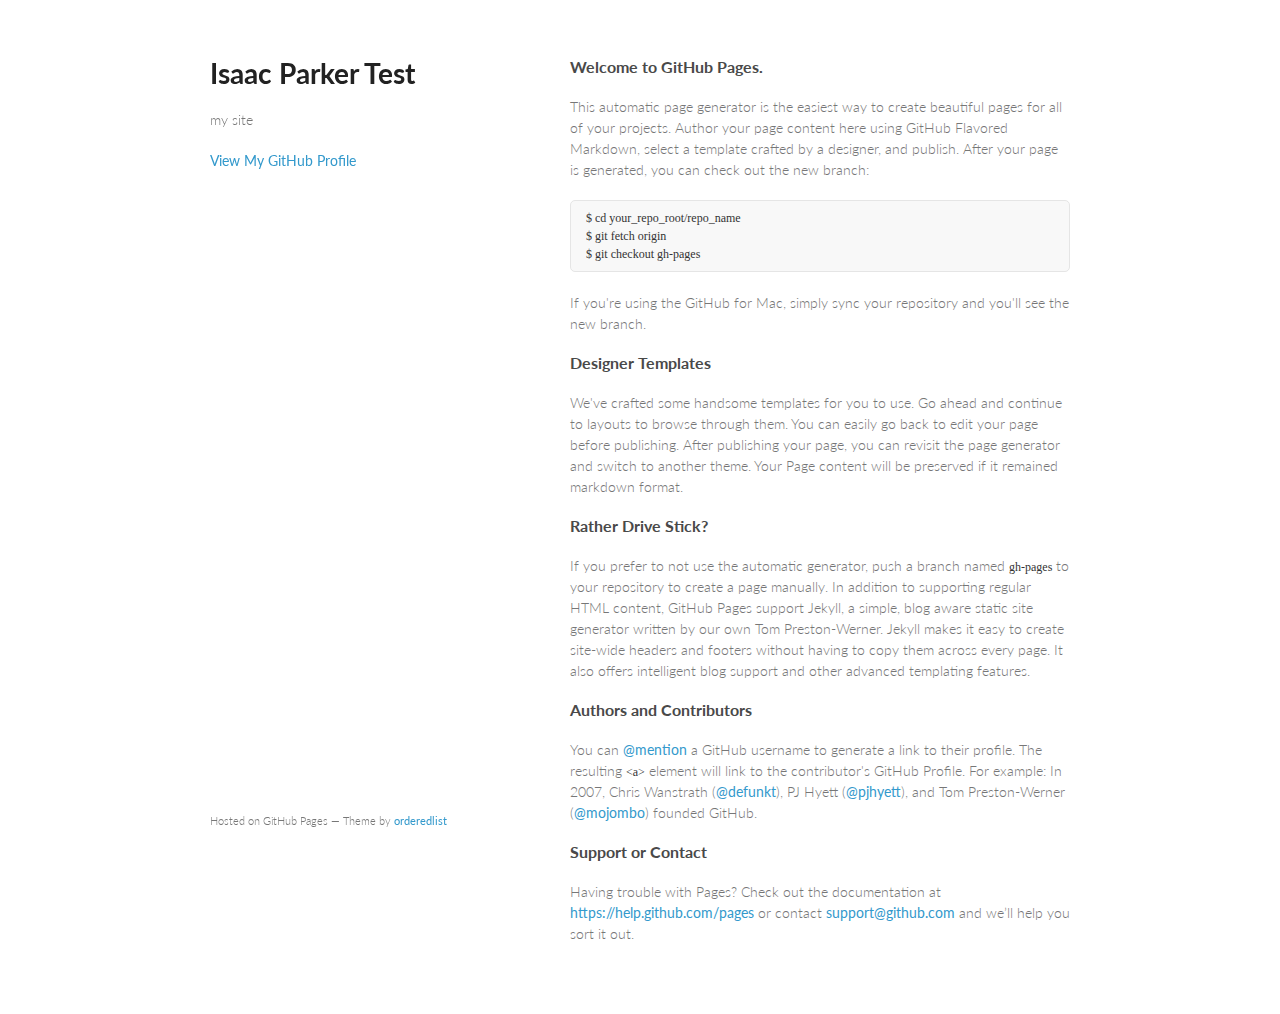
<file: index.html>
<!doctype html>
<html>
  <head>
    <meta charset="utf-8">
    <meta http-equiv="X-UA-Compatible" content="chrome=1">
    <title>Isaac Parker Test by isaacparker</title>

    <link rel="stylesheet" href="stylesheets/styles.css">
    <link rel="stylesheet" href="stylesheets/pygment_trac.css">
    <meta name="viewport" content="width=device-width, initial-scale=1, user-scalable=no">
    <!--[if lt IE 9]>
    <script src="//html5shiv.googlecode.com/svn/trunk/html5.js"></script>
    <![endif]-->
  </head>
  <body>
    <div class="wrapper">
      <header>
        <h1>Isaac Parker Test</h1>
        <p>my site</p>


        <p class="view"><a href="https://github.com/isaacparker">View My GitHub Profile</a></p>

      </header>
      <section>
        <h3>
<a id="welcome-to-github-pages" class="anchor" href="#welcome-to-github-pages" aria-hidden="true"><span class="octicon octicon-link"></span></a>Welcome to GitHub Pages.</h3>

<p>This automatic page generator is the easiest way to create beautiful pages for all of your projects. Author your page content here using GitHub Flavored Markdown, select a template crafted by a designer, and publish. After your page is generated, you can check out the new branch:</p>

<pre><code>$ cd your_repo_root/repo_name
$ git fetch origin
$ git checkout gh-pages
</code></pre>

<p>If you're using the GitHub for Mac, simply sync your repository and you'll see the new branch.</p>

<h3>
<a id="designer-templates" class="anchor" href="#designer-templates" aria-hidden="true"><span class="octicon octicon-link"></span></a>Designer Templates</h3>

<p>We've crafted some handsome templates for you to use. Go ahead and continue to layouts to browse through them. You can easily go back to edit your page before publishing. After publishing your page, you can revisit the page generator and switch to another theme. Your Page content will be preserved if it remained markdown format.</p>

<h3>
<a id="rather-drive-stick" class="anchor" href="#rather-drive-stick" aria-hidden="true"><span class="octicon octicon-link"></span></a>Rather Drive Stick?</h3>

<p>If you prefer to not use the automatic generator, push a branch named <code>gh-pages</code> to your repository to create a page manually. In addition to supporting regular HTML content, GitHub Pages support Jekyll, a simple, blog aware static site generator written by our own Tom Preston-Werner. Jekyll makes it easy to create site-wide headers and footers without having to copy them across every page. It also offers intelligent blog support and other advanced templating features.</p>

<h3>
<a id="authors-and-contributors" class="anchor" href="#authors-and-contributors" aria-hidden="true"><span class="octicon octicon-link"></span></a>Authors and Contributors</h3>

<p>You can <a href="https://github.com/blog/821" class="user-mention">@mention</a> a GitHub username to generate a link to their profile. The resulting <code>&lt;a&gt;</code> element will link to the contributor's GitHub Profile. For example: In 2007, Chris Wanstrath (<a href="https://github.com/defunkt" class="user-mention">@defunkt</a>), PJ Hyett (<a href="https://github.com/pjhyett" class="user-mention">@pjhyett</a>), and Tom Preston-Werner (<a href="https://github.com/mojombo" class="user-mention">@mojombo</a>) founded GitHub.</p>

<h3>
<a id="support-or-contact" class="anchor" href="#support-or-contact" aria-hidden="true"><span class="octicon octicon-link"></span></a>Support or Contact</h3>

<p>Having trouble with Pages? Check out the documentation at <a href="https://help.github.com/pages">https://help.github.com/pages</a> or contact <a href="mailto:support@github.com">support@github.com</a> and we’ll help you sort it out.</p>
      </section>
      <footer>
        <p><small>Hosted on GitHub Pages &mdash; Theme by <a href="https://github.com/orderedlist">orderedlist</a></small></p>
      </footer>
    </div>
    <script src="javascripts/scale.fix.js"></script>

  </body>
</html>
</file>
<file: stylesheets/styles.css>
@import url(https://fonts.googleapis.com/css?family=Lato:300italic,700italic,300,700);

body {
  padding:50px;
  font:14px/1.5 Lato, "Helvetica Neue", Helvetica, Arial, sans-serif;
  color:#777;
  font-weight:300;
}

h1, h2, h3, h4, h5, h6 {
  color:#222;
  margin:0 0 20px;
}

p, ul, ol, table, pre, dl {
  margin:0 0 20px;
}

h1, h2, h3 {
  line-height:1.1;
}

h1 {
  font-size:28px;
}

h2 {
  color:#393939;
}

h3, h4, h5, h6 {
  color:#494949;
}

a {
  color:#39c;
  font-weight:400;
  text-decoration:none;
}

a small {
  font-size:11px;
  color:#777;
  margin-top:-0.6em;
  display:block;
}

.wrapper {
  width:860px;
  margin:0 auto;
}

blockquote {
  border-left:1px solid #e5e5e5;
  margin:0;
  padding:0 0 0 20px;
  font-style:italic;
}

code, pre {
  font-family:Monaco, Bitstream Vera Sans Mono, Lucida Console, Terminal;
  color:#333;
  font-size:12px;
}

pre {
  padding:8px 15px;
  background: #f8f8f8;  
  border-radius:5px;
  border:1px solid #e5e5e5;
  overflow-x: auto;
}

table {
  width:100%;
  border-collapse:collapse;
}

th, td {
  text-align:left;
  padding:5px 10px;
  border-bottom:1px solid #e5e5e5;
}

dt {
  color:#444;
  font-weight:700;
}

th {
  color:#444;
}

img {
  max-width:100%;
}

header {
  width:270px;
  float:left;
  position:fixed;
}

header ul {
  list-style:none;
  height:40px;
  
  padding:0;
  
  background: #eee;
  background: -moz-linear-gradient(top, #f8f8f8 0%, #dddddd 100%);
  background: -webkit-gradient(linear, left top, left bottom, color-stop(0%,#f8f8f8), color-stop(100%,#dddddd));
  background: -webkit-linear-gradient(top, #f8f8f8 0%,#dddddd 100%);
  background: -o-linear-gradient(top, #f8f8f8 0%,#dddddd 100%);
  background: -ms-linear-gradient(top, #f8f8f8 0%,#dddddd 100%);
  background: linear-gradient(top, #f8f8f8 0%,#dddddd 100%);
  
  border-radius:5px;
  border:1px solid #d2d2d2;
  box-shadow:inset #fff 0 1px 0, inset rgba(0,0,0,0.03) 0 -1px 0;
  width:270px;
}

header li {
  width:89px;
  float:left;
  border-right:1px solid #d2d2d2;
  height:40px;
}

header ul a {
  line-height:1;
  font-size:11px;
  color:#999;
  display:block;
  text-align:center;
  padding-top:6px;
  height:40px;
}

strong {
  color:#222;
  font-weight:700;
}

header ul li + li {
  width:88px;
  border-left:1px solid #fff;
}

header ul li + li + li {
  border-right:none;
  width:89px;
}

header ul a strong {
  font-size:14px;
  display:block;
  color:#222;
}

section {
  width:500px;
  float:right;
  padding-bottom:50px;
}

small {
  font-size:11px;
}

hr {
  border:0;
  background:#e5e5e5;
  height:1px;
  margin:0 0 20px;
}

footer {
  width:270px;
  float:left;
  position:fixed;
  bottom:50px;
}

@media print, screen and (max-width: 960px) {
  
  div.wrapper {
    width:auto;
    margin:0;
  }
  
  header, section, footer {
    float:none;
    position:static;
    width:auto;
  }
  
  header {
    padding-right:320px;
  }
  
  section {
    border:1px solid #e5e5e5;
    border-width:1px 0;
    padding:20px 0;
    margin:0 0 20px;
  }
  
  header a small {
    display:inline;
  }
  
  header ul {
    position:absolute;
    right:50px;
    top:52px;
  }
}

@media print, screen and (max-width: 720px) {
  body {
    word-wrap:break-word;
  }
  
  header {
    padding:0;
  }
  
  header ul, header p.view {
    position:static;
  }
  
  pre, code {
    word-wrap:normal;
  }
}

@media print, screen and (max-width: 480px) {
  body {
    padding:15px;
  }
  
  header ul {
    display:none;
  }
}

@media print {
  body {
    padding:0.4in;
    font-size:12pt;
    color:#444;
  }
}
</file>
<file: stylesheets/pygment_trac.css>
.highlight  { background: #ffffff; }
.highlight .c { color: #999988; font-style: italic } /* Comment */
.highlight .err { color: #a61717; background-color: #e3d2d2 } /* Error */
.highlight .k { font-weight: bold } /* Keyword */
.highlight .o { font-weight: bold } /* Operator */
.highlight .cm { color: #999988; font-style: italic } /* Comment.Multiline */
.highlight .cp { color: #999999; font-weight: bold } /* Comment.Preproc */
.highlight .c1 { color: #999988; font-style: italic } /* Comment.Single */
.highlight .cs { color: #999999; font-weight: bold; font-style: italic } /* Comment.Special */
.highlight .gd { color: #000000; background-color: #ffdddd } /* Generic.Deleted */
.highlight .gd .x { color: #000000; background-color: #ffaaaa } /* Generic.Deleted.Specific */
.highlight .ge { font-style: italic } /* Generic.Emph */
.highlight .gr { color: #aa0000 } /* Generic.Error */
.highlight .gh { color: #999999 } /* Generic.Heading */
.highlight .gi { color: #000000; background-color: #ddffdd } /* Generic.Inserted */
.highlight .gi .x { color: #000000; background-color: #aaffaa } /* Generic.Inserted.Specific */
.highlight .go { color: #888888 } /* Generic.Output */
.highlight .gp { color: #555555 } /* Generic.Prompt */
.highlight .gs { font-weight: bold } /* Generic.Strong */
.highlight .gu { color: #800080; font-weight: bold; } /* Generic.Subheading */
.highlight .gt { color: #aa0000 } /* Generic.Traceback */
.highlight .kc { font-weight: bold } /* Keyword.Constant */
.highlight .kd { font-weight: bold } /* Keyword.Declaration */
.highlight .kn { font-weight: bold } /* Keyword.Namespace */
.highlight .kp { font-weight: bold } /* Keyword.Pseudo */
.highlight .kr { font-weight: bold } /* Keyword.Reserved */
.highlight .kt { color: #445588; font-weight: bold } /* Keyword.Type */
.highlight .m { color: #009999 } /* Literal.Number */
.highlight .s { color: #d14 } /* Literal.String */
.highlight .na { color: #008080 } /* Name.Attribute */
.highlight .nb { color: #0086B3 } /* Name.Builtin */
.highlight .nc { color: #445588; font-weight: bold } /* Name.Class */
.highlight .no { color: #008080 } /* Name.Constant */
.highlight .ni { color: #800080 } /* Name.Entity */
.highlight .ne { color: #990000; font-weight: bold } /* Name.Exception */
.highlight .nf { color: #990000; font-weight: bold } /* Name.Function */
.highlight .nn { color: #555555 } /* Name.Namespace */
.highlight .nt { color: #000080 } /* Name.Tag */
.highlight .nv { color: #008080 } /* Name.Variable */
.highlight .ow { font-weight: bold } /* Operator.Word */
.highlight .w { color: #bbbbbb } /* Text.Whitespace */
.highlight .mf { color: #009999 } /* Literal.Number.Float */
.highlight .mh { color: #009999 } /* Literal.Number.Hex */
.highlight .mi { color: #009999 } /* Literal.Number.Integer */
.highlight .mo { color: #009999 } /* Literal.Number.Oct */
.highlight .sb { color: #d14 } /* Literal.String.Backtick */
.highlight .sc { color: #d14 } /* Literal.String.Char */
.highlight .sd { color: #d14 } /* Literal.String.Doc */
.highlight .s2 { color: #d14 } /* Literal.String.Double */
.highlight .se { color: #d14 } /* Literal.String.Escape */
.highlight .sh { color: #d14 } /* Literal.String.Heredoc */
.highlight .si { color: #d14 } /* Literal.String.Interpol */
.highlight .sx { color: #d14 } /* Literal.String.Other */
.highlight .sr { color: #009926 } /* Literal.String.Regex */
.highlight .s1 { color: #d14 } /* Literal.String.Single */
.highlight .ss { color: #990073 } /* Literal.String.Symbol */
.highlight .bp { color: #999999 } /* Name.Builtin.Pseudo */
.highlight .vc { color: #008080 } /* Name.Variable.Class */
.highlight .vg { color: #008080 } /* Name.Variable.Global */
.highlight .vi { color: #008080 } /* Name.Variable.Instance */
.highlight .il { color: #009999 } /* Literal.Number.Integer.Long */

.type-csharp .highlight .k { color: #0000FF }
.type-csharp .highlight .kt { color: #0000FF }
.type-csharp .highlight .nf { color: #000000; font-weight: normal }
.type-csharp .highlight .nc { color: #2B91AF }
.type-csharp .highlight .nn { color: #000000 }
.type-csharp .highlight .s { color: #A31515 }
.type-csharp .highlight .sc { color: #A31515 }
</file>
